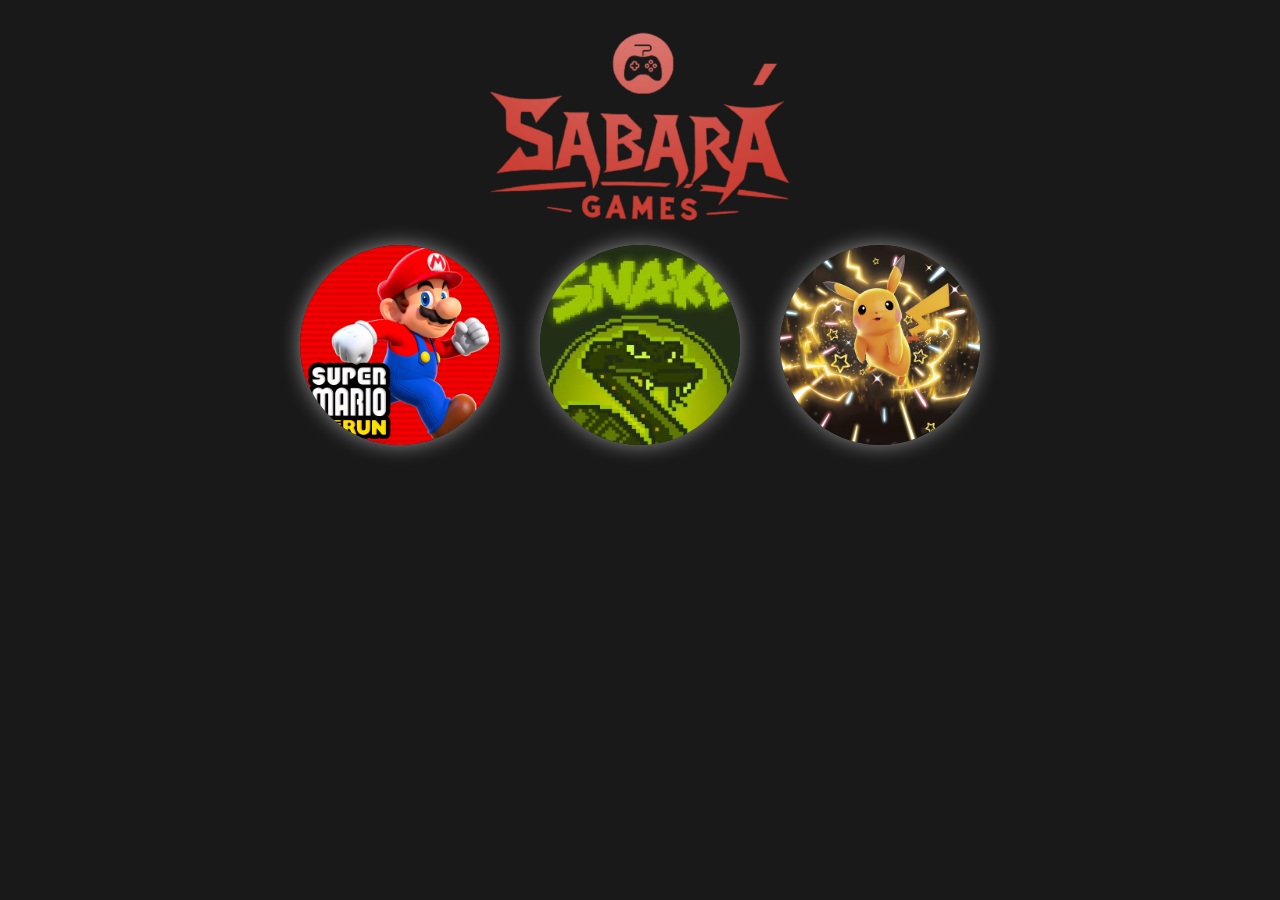
<file: index.html>
<!DOCTYPE html>
<html lang="pt-BR">
<head>
  <meta charset="UTF-8">
  <meta name="viewport" content="width=device-width, initial-scale=1.0">
  <title>Sabará Games</title>
  <link rel="stylesheet" href="style.css">
</head>
<body>
  <div class="container">
    <div class="logo-container">
      <img src="images/logo.png" alt="logo" class="logo" width="300">
    </div>
    <div class="games">
      <a href="mario-run/mario.html" class="game">
        <img src="images/supermariorun.jpg" alt="Jogo 1">
        <span class="game-title">Mario</span>
      </a>
      <a href="snake-game/snake.html" class="game">
        <img src="images/snake.jpg" alt="Jogo 2">
        <span class="game-title">Snake</span>
      </a>
      <a href="Pokedex-main/pokedex.html" class="game">
        <img src="images/pokemon.jpg" alt="Jogo 3">
        <span class="game-title">Pokédex</span>
      </a>
    </div>
  </div>
</body>
</html>
</file>
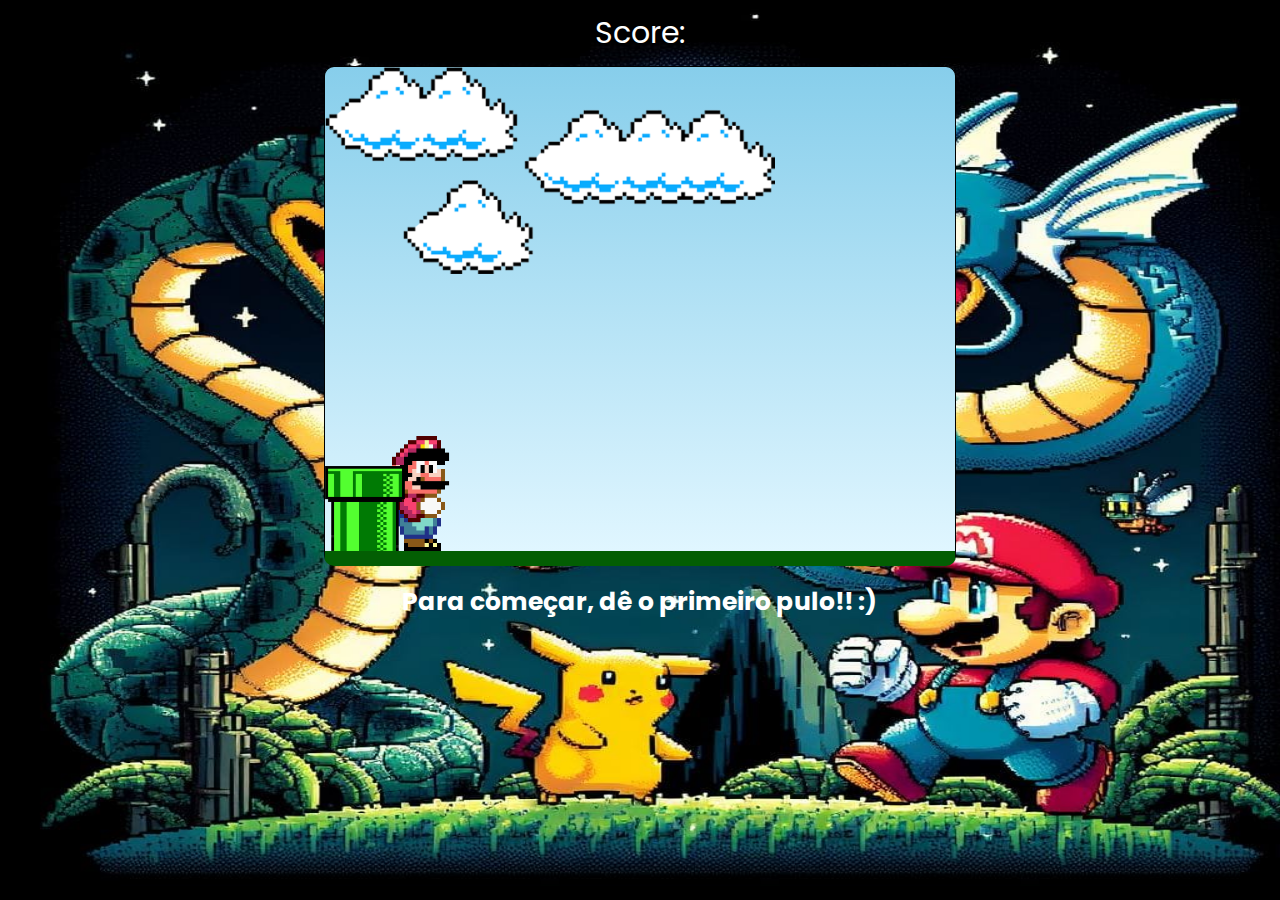
<file: mario-run/mario.html>
<!DOCTYPE html>
<html lang="pt-br">
<head>
    <meta charset="UTF-8">
    <meta name="viewport" content="width=device-width, initial-scale=1.0">
    <title>Mario Jump</title>
    <link rel="stylesheet" href="./css/style.css">
    <link rel="shortcut icon" href="./images/super-mario.png" type="image/x-icon">
    <script src="./js/script .js" defer></script>
</head>
<body>
    <style>
        body {
          background-image: url('./images/back.jpeg');
          background-repeat: no-repeat;
          background-attachment: fixed;
          background-size: cover;
          background-size: 100% 100%;
        }
        </style>
    <div class="contador">
        Score: 
        <span id="contador"></span>
    </div>
    <div class="game-board">
        <img src="./images/mario.gif" class="mario">
        <img src="./images/pipe.png" class="pipe">
        
        <img src="./images/clouds.png" class="clouds">
        
    </div>
    <div id="myModal" class="modal">
        <div class="modal-content">
            <p>Você perdeu! <br> Sua pontuação foi: <span id="finalScore"></span></p>
            <p>Deseja reiniciar?</p>
            <input type="button" value="Reiniciar"  id="btn">
        </div>
    </div>
    <h1 class="text">Para começar, dê o primeiro pulo!! :)</h1>
</body>
</html>
</file>
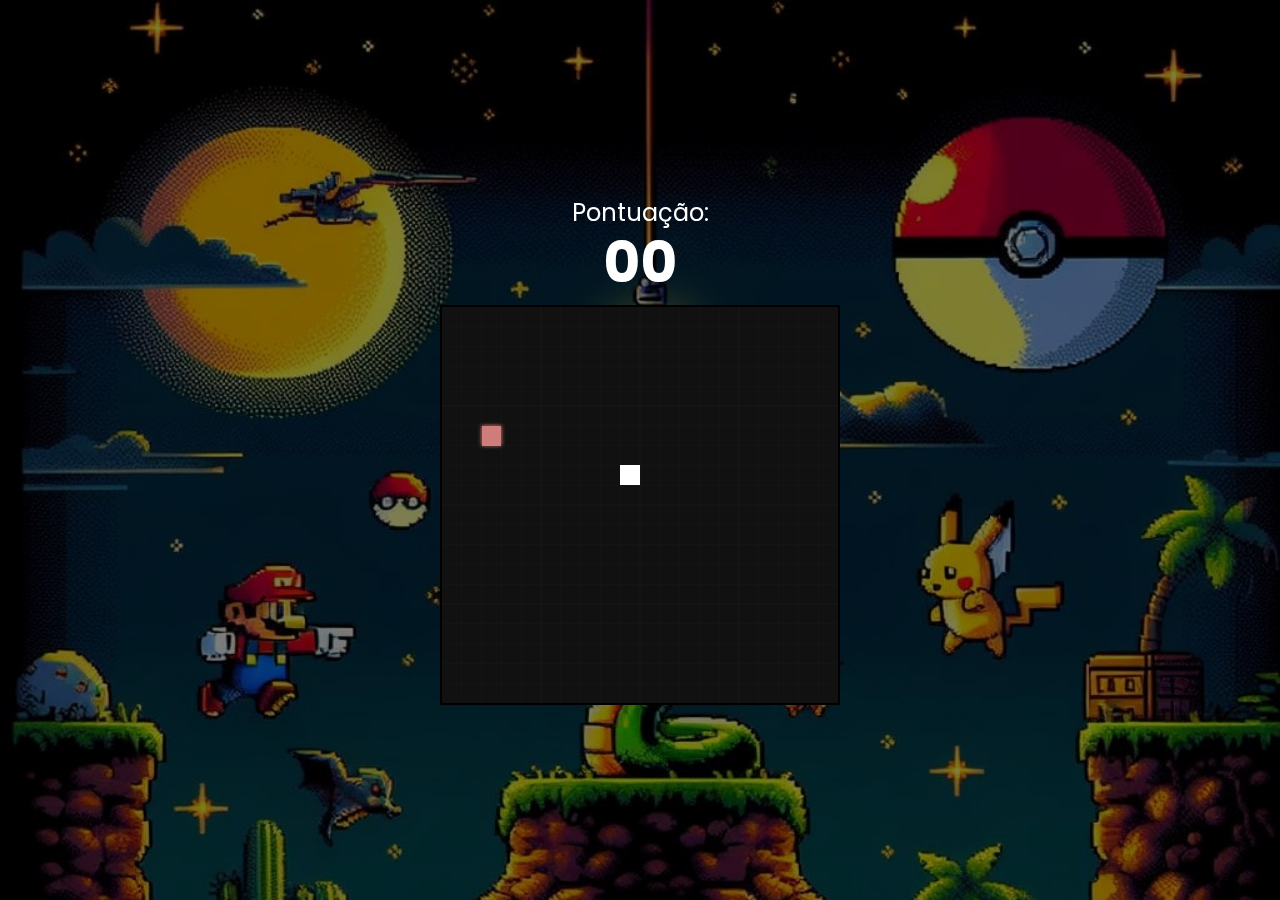
<file: snake-game/snake.html>
<!DOCTYPE html>
<html lang="pt-br">
<head>
    <meta charset="UTF-8">
    <meta name="viewport" content="width=device-width, initial-scale=1.0">
    <link rel="stylesheet" href="https://fonts.googleapis.com/css2?family=Material+Symbols+Outlined:opsz,wght,FILL,GRAD@20..48,100..700,0..1,-50..200" />
    <link rel="stylesheet" href="./css/style.css">
    <title>Snake Game 🐍</title>
</head>
<body>
    <img src="assets/BG.png" alt="Imagem de plano de fundo">

    <div class="score">Pontuação: <span class="score--value">00</span></div>

    <div class="menu-screen">
        <span class="game-over">se fodeu!</span>
        <span class="final-score">Pontuação Final: <span>00</span></span>

        <button class="btn-play">
            <span class="material-symbols-outlined">
                play_circle
            </span>
            
            Jogar novamente
        </button>
    </div>

    <canvas width="600" height="600"></canvas>
    <!-- Botões de navegação para a versão mobile -->

    <div class="mobile-controls">
        <div class="d-pad">
            <button class="control-button up" data-direction="up">&#9650;</button>
            <div class="horizontal-buttons">
                <button class="control-button left" data-direction="left">&#9664;</button>
                <button class="control-button right" data-direction="right">&#9654;</button>
            </div>
            <button class="control-button down" data-direction="down">&#9660;</button>
        </div>
    </div>

    <script src="./js/script.js"></script>
</body>
</html>
</file>
<file: style.css>
@import url('https://fonts.googleapis.com/css2?family=Poppins:ital,wght@0,100;0,200;0,300;0,400;0,500;0,600;0,700;0,800;0,900;1,100;1,200;1,300;1,400;1,500;1,600;1,700;1,800;1,900&display=swap');
* {
  margin: 0;
  padding: 0;
  box-sizing: border-box;
}

body {
  font-family: 'Poppins', sans-serif; /* Fonte Poppins */
  background-color: #191919; /* Fundo escuro */
}

.container {
  max-width: 800px;
  margin: 50px auto;
  text-align: center;
}

.logo-container {
  display: flex;
  justify-content: center; /* Centraliza horizontalmente */
  align-items: center; /* Centraliza verticalmente */
  margin-top: -20px; /* Ajuste negativo para mover a logo para cima */
}

.logo {
  font-size: 36px;
  color: white; /* Cor do título */
  margin-bottom: 0; /* Remove o espaçamento abaixo da logo */
}

.games {
  display: flex;
  justify-content: center; /* Centraliza os jogos na horizontal */
  margin-top: 20px; /* Ajuste para posicionar os jogos mais abaixo */
}

.game {
  position: relative;
  display: block;
  width: 200px;
  height: 200px;
  margin: 0 20px; /* Espaçamento entre os jogos */
  border-radius: 50%;
  overflow: hidden;
  transition: transform 0.3s;
  box-shadow: 0px 0px 20px rgba(255, 255, 255, 0.5); /* Sombra suave */
}

.game:hover {
  transform: scale(1.1);
}

.game img {
  width: 100%;
  height: 100%;
  object-fit: cover;
  transition: transform 0.3s;
}

.game-title {
  position: absolute;
  bottom: 10px;
  left: 50%;
  transform: translateX(-50%);
  background-color: rgba(0, 0, 0, 0.7);
  color: white;
  padding: 5px 10px;
  border-radius: 5px;
  font-size: 18px;
  transition: opacity 0.3s;
  opacity: 0; /* Título inicialmente invisível */
}

.game:hover .game-title {
  opacity: 1; /* Torna o título visível ao passar o mouse */
}

@media only screen and (max-width: 600px) {
  .games {
    flex-direction: column; /* Altera a direção para uma coluna em telas menores */
    align-items: center; /* Centraliza os jogos na vertical */
  }

  .game {
    width: 150px;
    height: 150px;
    margin: 10px 0; /* Espaçamento entre os jogos */
  }
}
</file>
<file: mario-run/css/style.css>
@import url("https://fonts.googleapis.com/css2?family=Poppins:wght@300;400;500;600;700;800&display=swap");
* {
    padding: 0;
    box-sizing: border-box;
    font-family: "Poppins";
}
body{
    background-color: #191919;
}
.game-board {
    width: 50%;
    max-width: 800px;
    height: 500px;
    border: 1px solid black;
    border-bottom: 15px solid rgb(3, 94, 3);
    border-radius: 10px;
    margin: 0 auto;
    position: relative;
    overflow: hidden;
    background: linear-gradient(#87CEEB, #E0F6FF);
}
@media only screen and (max-width: 768px) {
    .game-board {
        width: 90%;
        max-width: none;
    }
    .modal-content{
        width: 90%; 
        max-width: none; 
    }
    .modal{
        width: 90%; 
        max-width: none;
    }
}
.pipe {
    position: absolute;
    bottom: 0;
    width: 80px;
    height: 85px;
    animation: pipe-animation 1s infinite linear;
}

.mario {
    width: 150px;
    bottom: 0;
    position: absolute;
}

@media only screen and (max-width: 768px) {
    .pipe {
        width: 50px; /* Reduzindo o tamanho do pipe para dispositivos móveis */
        height: 50px; /* Reduzindo o tamanho do pipe para dispositivos móveis */
    }

    .mario {
        width: 100px; /* Reduzindo o tamanho do Mario para dispositivos móveis */
    }
}

.jump {
    animation: jump 500ms ease-out;
}

.clouds {
    position: absolute;
    width: 450px;
    animation: clouds-animation 15s infinite linear;
}

@keyframes pipe-animation {
    from {
        right: -80px;
    }
    to {
        right: 100%;
    }
}

@keyframes jump {
    0% {
        bottom: 0;
    }
    40% {
        bottom: 180px;
    }
    50% {
        bottom: 180px;
    }
    60% {
        bottom: 180px;
    }
    100% {
        bottom: 0;
    }
}

@keyframes clouds-animation {
    from {
        right: -450px;
    }
    to {
        right: 100%;
    }
}

#btn {
    background-color: #05880c;
    border: none;
    color: white;
    padding: 15px 32px;
    text-align: center;
    text-decoration: none;
    display: inline-block;
    margin: 0 auto;
    font-size: 16px;
    cursor: pointer;
    border-radius: 5px;
    transition: background-color 0.3s;
}

#btn:hover {
    background-color: #00733d;
}

.contador {
    color: rgb(255, 255, 255);
    font-size: 30px;
    margin: 10px;
    text-align: center; 
    font-weight: 400, bolder;
}
/* Estilos do modal */
.modal {
    display: none;
    position: fixed;
    z-index: 1;
    left: 0;
    top: 0;
    width: 100%;
    height: 100%;
    overflow: auto;
    background-color: rgb(0,0,0);
    background-color: rgba(0,0,0,0.4);
}
@media (max-width: 600px) {
    .modal-content {
        width: 50%; 
        padding: 10px; 
    }
}
.modal-content {
    width: 80%; 
    max-width: 500px; 
    margin: auto;
    padding: 20px;
    border: 1px solid #888;
    border-radius: 10px;
    background-color: #fefefe;
    text-align: center;
    margin-top: 200px;
}
p, br{
    font-size: 25px;
    font-weight: bolder;
    color: red;
}
h1{
    text-align: center;
    color: rgb(255, 255, 255);
    font-size: 25px;
} 
.paused {
    animation-play-state: paused;
}
</file>
<file: snake-game/css/style.css>
/* Estilos gerais */
@import url("https://fonts.googleapis.com/css2?family=Poppins:wght@300;400;500;600;700;800&display=swap");

* {
    margin: 0;
    padding: 0;
    box-sizing: border-box;
    font-family: "Poppins", sans-serif;
}

body {
    display: flex;
    min-height: 100vh;
    align-items: center;
    justify-content: center;
    flex-direction: column;
    color: white;
    position: relative;
}

body::before {
    content: "";
    position: fixed;
    top: 0;
    left: 0;
    width: 100%;
    height: 100%;
    background-color: #000; /* Cor de fundo preto */
    opacity: 0.5; /* Ajuste a opacidade conforme necessário */
    z-index: -1; /* Coloca o pseudo-elemento no plano de fundo */
}

body img {
    position: fixed;
    top: 0;
    left: 0;
    width: 100%;
    height: 100%;
    z-index: -2; /* Coloca a imagem no plano de fundo, atrás do pseudo-elemento */
}

canvas {
    width: 400px; /* Defina o tamanho desejado para o canvas */
    height: 400px;
    border: 2px solid black; /* Adicione uma borda para visualização */
    image-rendering: pixelated; /* Melhora a renderização dos pixels */
    background-color: #111; /* Cor de fundo do canvas */
}

.score {
    display: flex;
    flex-direction: column;
    align-items: center;
    font-size: 1.5rem;
}

.score--value {
    font-weight: 700;
    font-size: 3.5rem;
    display: block;
    margin-top: -10px;
}

.menu-screen {
    position: absolute;
    display: none;
    flex-direction: column;
    align-items: center;
    z-index: 1;
}

.game-over {
    text-transform: uppercase;
    font-weight: 1000;
    font-size: 3rem;
    color: red;
}

.final-score {
    font-weight: 500;
    font-size: 1.5rem;
}

.btn-play {
    border: none;
    border-radius: 100px;
    padding: 10px 15px 10px 12px;
    font-size: 1rem;
    font-weight: 600;
    color: #333;
    margin-top: 40px;
    display: flex;
    align-items: center;
    justify-content: center;
    gap: 5px;
    cursor: pointer;
}

/* Estilos específicos para a versão mobile */
@media screen and (max-width: 600px) {
    canvas {
        width: 100vw; /* Use toda a largura da tela */
        height: 100vw; /* Faça a altura igual à largura para manter um quadrado */
        max-width: 400px; /* Defina um máximo de 400px para garantir que não fique muito grande */
        max-height: 400px; /* Mesmo para a altura */
        margin-top: 20px; /* Adicione margem superior para espaço */
    }

    .mobile-controls {
        position: absolute;
        bottom: 20px;
        left: 50%;
        transform: translateX(-50%);
    }
    
    .d-pad {
        display: flex;
        flex-direction: column;
        align-items: center;
    }
    
    .control-button {
        width: 50px;
        height: 50px;
        font-size: 24px;
        border-radius: 50%;
        border: 2px solid #ddd;
        background-color: rgba(255, 255, 255, 0.7);
        color: #333;
        cursor: pointer;
        transition: background-color 0.3s ease;
        margin: 5px;
    }
    
    .control-button:hover {
        background-color: rgba(255, 255, 255, 0.9);
    }
    
    .horizontal-buttons {
        display: flex;
        justify-content: space-between;
        width: 100%;
    }
}

/* Oculta os botões de navegação em telas maiores */
@media screen and (min-width: 600px) {
    .mobile-controls {
        display: none;
    }
}
</file>
